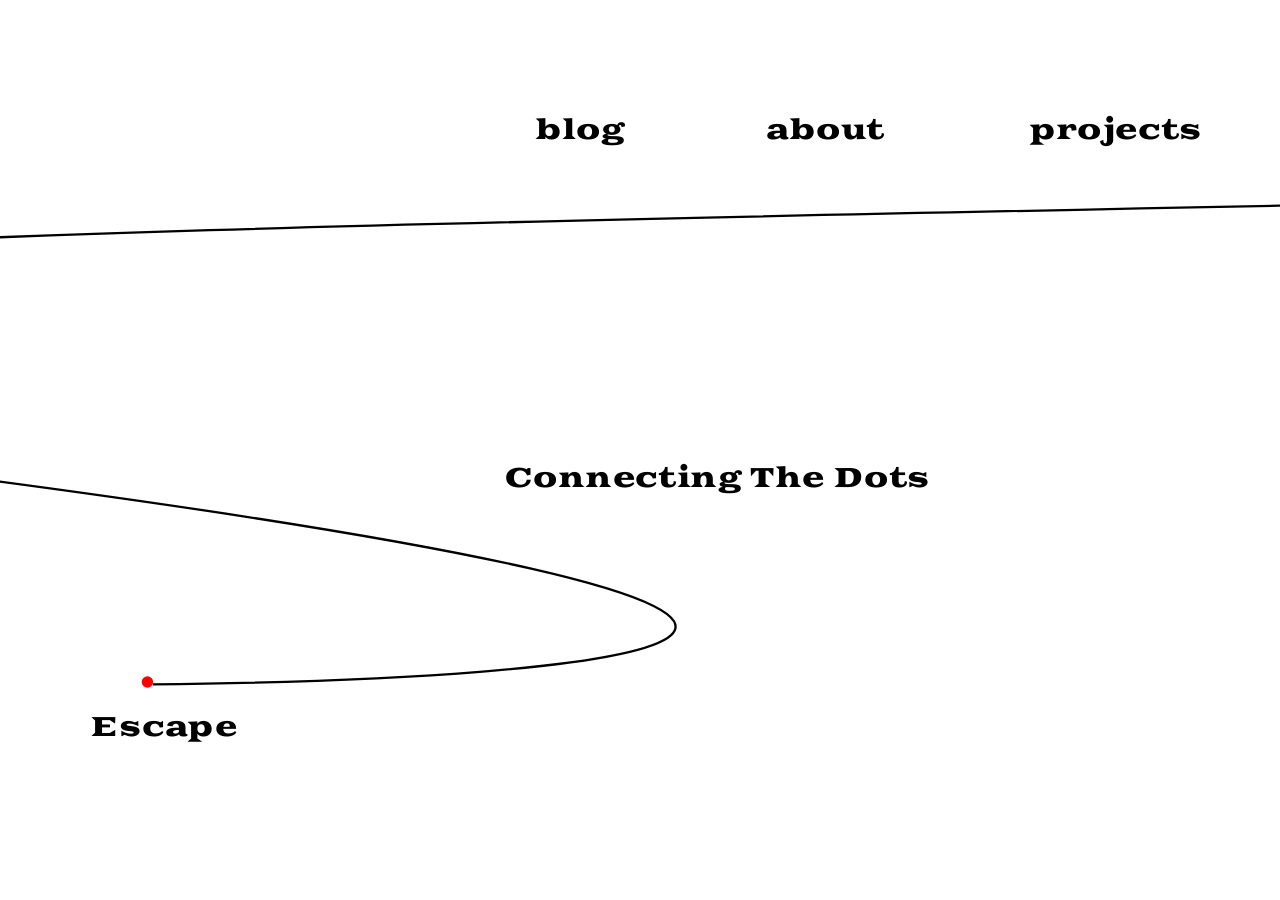
<file: pages/index.html>
<!DOCTYPE html>
<html lang="en">
<head>
  <meta charset="UTF-8">
  <meta name="viewport" content="width=device-width, initial-scale=1.0">
  <title>Home</title>
  <link rel="preconnect" href="https://fonts.googleapis.com">
  <link rel="preconnect" href="https://fonts.gstatic.com" crossorigin>
  <link href="https://fonts.googleapis.com/css2?family=Goblin+One&display=swap" rel="stylesheet">
  <style>
    *, *::before, *::after {
      margin: 0;
      padding: 0;
      box-sizing: border-box;
    }

    html, body {
      width: 100%;
      height: 100%;
      overflow: hidden;
      background: white;
    }

    body {
      display: flex;
      align-items: center;
      justify-content: center;
    }

    .home-canvas {
      position: relative;
      width: 560px;
      height: 330px;
      background: white;
      transform-origin: center center;
      overflow: visible;
    }

    /* Nav links */
    .nav-link {
      position: absolute;
      top: 18px;
      font-family: 'Goblin One', serif;
      font-size: 12px;
      color: black;
      line-height: normal;
      white-space: nowrap;
      text-decoration: none;
    }

    .nav-blog     { left: 234px; }
    .nav-about    { left: 335px; }
    .nav-projects { left: 450px; }

    /* "Connecting The Dots" */
    .tagline {
      position: absolute;
      left: 221px;
      top: 170px;
      font-family: 'Goblin One', serif;
      font-size: 12px;
      color: black;
      line-height: normal;
      white-space: nowrap;
    }

    /* Small red dot — Ellipse1 at canvas (62, 264), 5x5 */
    .red-dot {
      position: absolute;
      left: 62px;
      top: 264px;
      width: 5px;
      height: 5px;
      background: red;
      border-radius: 50%;
    }

    /* "Escape" — vector-relative (395.34, 223.5), canvas (40, 279) */
    .escape-text {
      position: absolute;
      left: 40px;
      top: 279px;
      font-family: 'Goblin One', serif;
      font-size: 12px;
      color: black;
      line-height: normal;
      white-space: nowrap;
    }
  </style>
</head>
<body>
  <div class="home-canvas">

    <!-- Vector1: spiral/coil line -->
    <svg style="position:absolute;left:0;top:55.5px;overflow:visible;" width="557" height="268" viewBox="0 0 557 268" fill="none" xmlns="http://www.w3.org/2000/svg">
      <path d="M596.34 267.512L642.34 0.511806C-69.6605 14.5118 -770.66 25.0118 -56.1604 115.512C515.44 187.912 264.006 209.678 66.8396 211.512" stroke="black"/>
    </svg>

    <!-- Nav -->
    <a class="nav-link nav-blog"     href="blog.html">blog</a>
    <a class="nav-link nav-about"    href="about.html">about</a>
    <a class="nav-link nav-projects" href="projects.html">projects</a>

    <!-- Tagline -->
    <p class="tagline">Connecting The Dots</p>

    <!-- Red focal dot -->
    <div class="red-dot"></div>

    <!-- Escape label at spiral tip -->
    <p class="escape-text">Escape</p>

  </div>

  <script>
    function scaleCanvas() {
      const canvas = document.querySelector('.home-canvas');
      const scaleX = window.innerWidth / 560;
      const scaleY = window.innerHeight / 330;
      const scale = Math.min(scaleX, scaleY);
      canvas.style.transform = 'scale(' + scale + ')';
    }

    scaleCanvas();
    window.addEventListener('resize', scaleCanvas);
  </script>
</body>
</html>
</file>
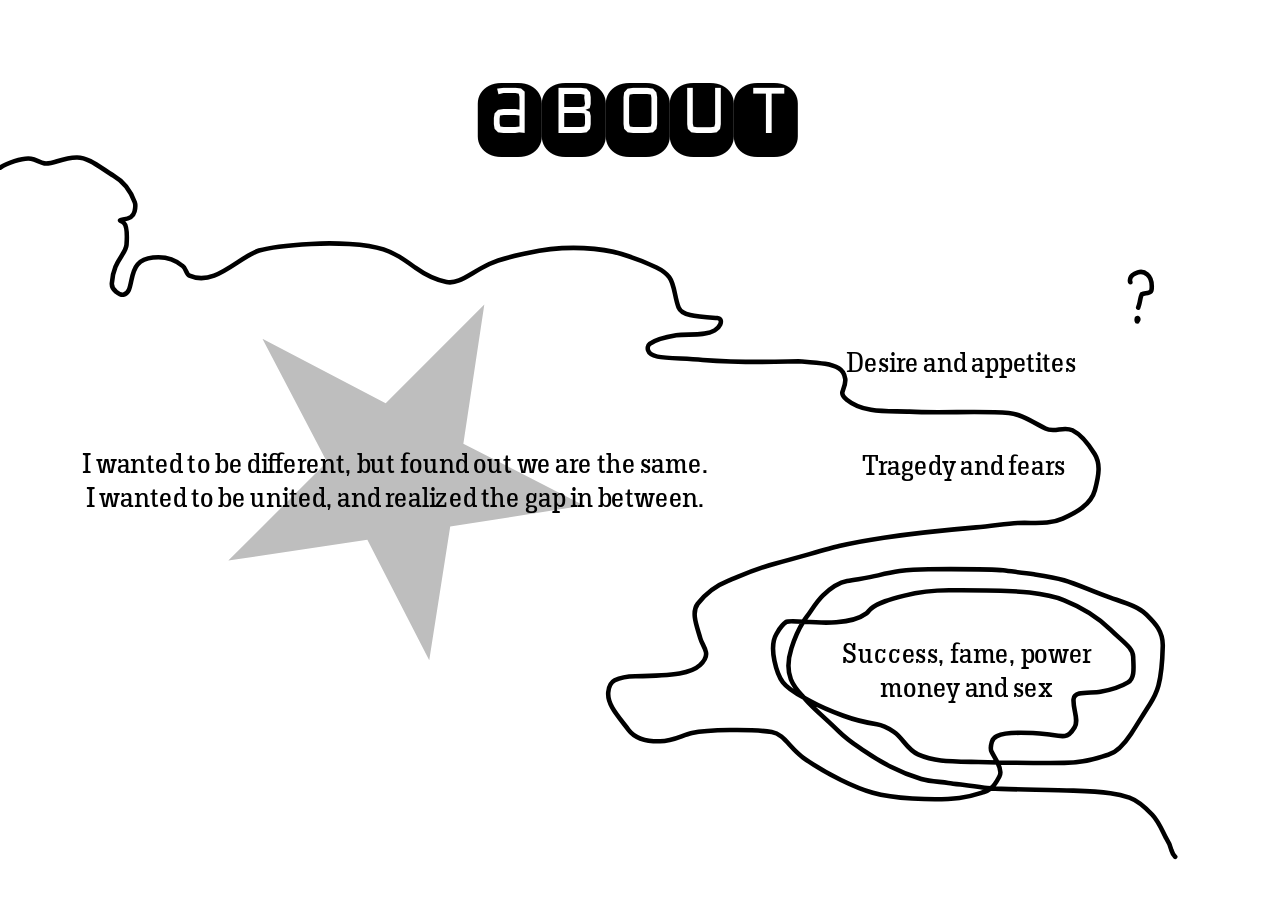
<file: pages/about.html>
<!DOCTYPE html>
<html lang="en">
<head>
  <meta charset="UTF-8">
  <meta name="viewport" content="width=device-width, initial-scale=1.0">
  <title>About</title>
  <link rel="preconnect" href="https://fonts.googleapis.com">
  <link rel="preconnect" href="https://fonts.gstatic.com" crossorigin>
  <link href="https://fonts.googleapis.com/css2?family=Monofett&family=Hermeneus+One&display=swap" rel="stylesheet">
  <style>
    *, *::before, *::after {
      margin: 0;
      padding: 0;
      box-sizing: border-box;
    }

    html, body {
      width: 100%;
      height: 100%;
      overflow: hidden;
      background: white;
    }

    body {
      display: flex;
      align-items: center;
      justify-content: center;
    }

    .about-canvas {
      position: relative;
      width: 560px;
      height: 360px;
      background: white;
      transform-origin: center center;
      overflow: visible;
    }

    /* Gray 5-point star, rotated -45° */
    .star-container {
      position: absolute;
      left: 56px;
      top: 73px;
      width: 234.052px;
      height: 234.052px;
      display: flex;
      align-items: center;
      justify-content: center;
      z-index: 0;
    }

    .star-inner {
      width: 165px;
      height: 166px;
      transform: rotate(-45deg);
      clip-path: polygon(
        50% 0%,   61% 35%,  98% 35%,
        68% 57%,  79% 91%,  50% 70%,
        21% 91%,  32% 57%,   2% 35%,
        39% 35%
      );
      background: #BEBEBE;
    }

    /* "about" title — Monofett 48px */
    .about-title {
      position: absolute;
      left: 209px;
      top: 5px;
      font-family: 'Monofett', monospace;
      font-size: 48px;
      color: black;
      line-height: normal;
      white-space: nowrap;
      z-index: 2;
    }

    /* Text blocks — Hermeneus One 12px, centered via translateX(-50%) */
    .text-block {
      position: absolute;
      font-family: 'Hermeneus One', serif;
      font-size: 12px;
      font-style: normal;
      color: black;
      text-align: center;
      line-height: normal;
      white-space: nowrap;
      z-index: 2;
    }

    .text-block p { margin: 0; }

    /* "Desire and appetites / Tragedy and fears" — center at canvas x=421.5 */
    .text-desire {
      left: 421.5px;
      top: 104px;
      transform: translateX(-50%);
      white-space: pre;
    }

    /* Long identity quote — center at canvas x=173 */
    .text-quote {
      left: 173px;
      top: 178px;
      transform: translateX(-50%);
    }

    /* "Success, fame, power / money and sex" — center at canvas x=423 */
    .text-success {
      left: 423px;
      top: 261px;
      transform: translateX(-50%);
    }
  </style>
</head>
<body>
  <div class="about-canvas">

    <!-- Gray rotated star — behind the squiggly line -->
    <div class="star-container">
      <div class="star-inner"></div>
    </div>

    <!-- Vector3 + Vector4 (?) + Vector5 (dot): squiggly illustration -->
    <svg style="position:absolute;left:0.16px;top:50.82px;z-index:1;overflow:visible;" width="516" height="307" viewBox="0 0 516 307" fill="none" xmlns="http://www.w3.org/2000/svg">
      <path d="M494.574 55.5547C494.351 55.5547 494.236 54.9964 494.515 53.8715C494.853 52.5104 496.486 51.8365 497.834 51.329C499.521 50.6938 501.111 51.4914 501.955 52.2222C503.721 53.7513 504.047 56.5561 503.824 58.7535C503.734 59.6352 503.154 59.9461 502.645 60.1186C501.621 60.4657 500.444 60.4028 499.542 60.8511C499.087 61.746 498.861 62.991 498.636 64.2851C498.522 64.9093 498.411 65.4676 497.957 66.7193M497.619 72.8092C497.507 72.8092 497.396 72.8092 497.338 72.4742C497.281 72.1393 497.281 71.4694 497.504 71.2918C497.727 71.1142 498.174 71.4491 497.957 72.1325M0.160156 5.43459C2.66591 3.71302 9.68084 1.00934 13.5797 1.57838C15.7258 1.89161 17.4785 3.3144 19.4206 3.60325C23.1159 4.15286 26.6195 1.20576 33.5234 1.00356C38.9243 0.845385 44.516 5.9892 49.694 8.98752C54.354 11.6859 57.3894 16.2031 58.9548 20.6284C59.4109 21.9178 59.1534 23.5054 58.8642 24.6724C58.5751 25.8394 57.9969 26.602 57.2171 27.0901C55.6339 28.0813 53.5169 28.156 52.5385 28.5402C52.3561 28.6118 53.4877 28.9244 54.1769 29.5945C55.6928 31.0684 55.6488 35.0654 55.3597 39.2018C55.0587 43.5081 49.4341 46.2326 48.9289 56.1403C48.8248 58.1813 49.7709 58.934 50.7304 59.6974L50.7687 59.7279C51.7412 60.5021 53.0905 61.2647 53.9783 61.0856C58.2901 60.2158 56.4198 52.0559 60.2076 47.8155C61.9889 45.8214 64.2057 45.1061 66.9188 44.8172C74.8942 43.9682 78.2239 47.4111 79.8769 48.4655C81.5277 49.5184 81.3488 52.027 82.8908 52.7087C94.0604 57.6466 104.292 44.5341 113.342 41.7438C119.277 39.9141 128.018 39.3347 136.034 38.8466C146.117 38.2326 160.178 38.7455 167.765 41.2412C173.156 43.0145 176.731 45.6665 181.696 49.2309C186.012 52.3298 190.352 54.5285 195.325 55.502C200.889 56.5909 205.55 51.6631 214.098 47.622C219.339 45.1445 225.012 44.1413 230.94 42.801C248.784 38.767 264.718 41.0563 271.932 43.266C276.978 44.8118 281.283 46.2557 287.217 49.1356C289.876 50.4257 291.616 51.8364 292.781 53.3731C295.188 56.5479 295.126 62.2121 296.87 66.5623C298.284 70.0905 303.603 70.5014 313.083 71.2339L313.782 71.288C315.655 71.4331 315.569 73.0038 315.087 74.0696C314.605 75.1355 313.642 76.0887 312.663 76.6751C308.097 79.4121 300.406 78.0298 295.824 78.8011C291.622 79.5084 287.358 80.3407 284.233 82.5475C283.373 83.1546 283.257 84.558 283.541 85.4332C284.783 89.2719 291.984 88.4286 307.485 89.5841C330.784 91.3207 347.291 89.9711 350.781 90.26L350.894 90.2693C359.762 91.0032 363.654 91.3253 366.958 93.2381C368.634 94.2085 369.498 95.9331 369.79 97.854C370.08 99.756 369.311 101.52 368.628 103.342C368.254 104.341 368.908 105.737 370.456 106.996C378.305 113.382 389.889 111.734 397.891 112.213C411.324 113.018 428.731 111.734 441.321 112.788C445.92 113.173 450.085 115.766 457.378 119.616C461.274 121.674 465.272 118.47 469.171 120.391C473.332 122.441 476.182 126.35 478.91 130.781C481.476 134.948 480.867 139.637 479.027 146.561C477.28 153.135 470.377 156.587 464.924 159.002C458.593 161.806 452.655 160.643 445.267 160.934C439.974 161.143 434.946 162.179 427.072 162.858C414.067 163.979 402.494 165.068 386.682 167.379C379.275 168.461 371.864 169.886 367.083 171.041C362.172 172.228 348.57 176.218 339.348 178.644C329.903 181.129 324.354 183.936 318.513 186.25C312.282 188.718 307.801 192.983 305.257 196.258C302.139 200.274 305.242 207.033 306.414 211.47C306.919 213.385 308.362 215.132 308.849 217.437C309.327 219.695 307.789 221.684 306.235 223.125C302.453 226.634 295.535 227.657 277.965 227.949C272.946 228.032 270.799 228.813 268.953 229.772C267.061 230.755 266.313 232.851 266.117 234.962C265.608 240.453 270.384 245.358 275.054 251.517C278.384 255.909 283.619 256.543 288.777 256.453C294.578 256.352 298.607 253.666 302.705 252.793C309.376 251.373 328.501 250.962 337.651 252.398C342.965 253.231 345.533 259.42 351.462 263.651C361.999 271.173 374.679 276.924 381.846 278.978C387.236 280.523 391.092 281.003 399.141 281.483C420.068 282.729 425.939 280.044 430.521 278.603C431.707 278.23 432.669 277.685 433.465 277.048M433.465 277.048C435.456 275.454 436.413 273.283 437.247 271.777C438.232 269.998 437.559 267.984 436.369 265.682M433.465 277.048C432.272 276.966 431.305 276.872 430.615 276.763C424.561 275.804 418.783 275.225 414.85 274.645C410.951 274.07 406.984 274.026 403.069 272.912C398.288 271.552 393.487 269.558 389.734 267.612C385.835 265.59 382.18 263.522 378.248 260.774C374.936 258.461 371.249 256.35 366.852 252.002C361.292 246.502 355.729 242.015 352.452 238.143C352.25 237.904 352.028 237.658 351.791 237.402M433.465 277.048C440.957 277.562 457.335 277.603 469.635 278.016C484.745 278.524 489.406 279.455 494.091 281.093C498.118 282.5 501.485 285.81 504.125 288.597C506.897 291.523 508.308 295.238 510.162 298.802C511.228 300.437 512.017 302.176 512.501 304.097C512.793 305.065 513.179 306.018 514.16 307M436.369 265.682C435.638 264.265 434.71 262.739 433.854 261.092C433.171 259.779 433.556 257.929 433.941 256.664C434.327 255.399 435.098 254.636 436.169 254.148C440.958 251.967 451.008 252.695 458.07 253.365C460.486 253.595 463.134 254.428 465.856 254.142C467.979 253.919 469.179 251.933 470.152 250.301C472.092 247.045 469.384 242.701 469.667 238.076C469.911 234.098 477.339 235.56 481.436 234.789C485.31 234.06 489.605 233.064 493.51 230.655C496.702 228.686 495.855 223.636 495.764 219.396C495.682 215.544 491.392 213.041 485.954 207.657C479.39 201.157 470.984 196.877 465.599 194.736C460.816 192.835 456.16 192.035 450.421 191.365C446.982 190.964 433.48 190.302 415.183 190.398C405.699 190.447 400.683 191.458 395.706 192.703C389.125 194.349 384.515 195.687 381.095 198.379C380.281 199.02 379.831 199.915 379.051 200.499C372.404 205.473 359.675 204.663 351.444 204.148M436.369 265.682C432.51 265.608 429.673 265.536 428.053 265.5C414.83 265.208 409.054 265.377 401.603 262.123C396.734 259.997 394.821 254.709 391.197 252.398C389.544 251.343 386.951 249.577 383.595 249.032C378.826 248.258 374.831 247.43 368.993 245.274C364.025 243.44 359.06 241.374 354.589 238.917C353.675 238.414 352.733 237.913 351.791 237.402M436.369 265.682C443.245 265.813 453.369 265.948 465.648 265.887C475.429 265.839 480.061 263.683 484.842 262.328C489.292 261.067 492.339 256.947 494.876 253.097C497.734 248.76 499.932 245.012 503.051 240.196C505.939 235.738 508.308 231.528 508.711 214.826C508.883 207.671 504.441 203.994 501.322 200.808C498.055 197.471 492.374 195.895 485.765 193.587C477.021 190.533 471.743 187.807 465.508 185.975C461.451 184.784 457.545 184.177 452.764 183.435L452.363 183.373C447.581 182.63 442.924 182.214 438.827 181.64C436.866 181.364 424.327 181.059 406.226 181.154C395.789 181.209 390.356 182.399 384.223 183.846C379.492 184.963 375.17 185.484 370.588 186.351C366.407 187.141 363.091 189.713 360.068 192.602C357.221 195.323 355.299 198.76 352.96 201.94C352.439 202.648 351.935 203.379 351.444 204.148M351.444 204.148C347.57 203.906 344.693 203.729 343.915 204.251C341.754 205.703 340.691 207.819 339.718 209.451C336.006 215.68 340.089 227.449 342.525 230.635C344.637 233.397 348.216 235.465 351.791 237.402M351.444 204.148C349.553 207.116 347.868 210.669 346.24 215.782C342.221 228.404 348.484 233.836 351.791 237.402" stroke="black" stroke-width="2" stroke-linecap="round"/>
    </svg>

    <!-- "about" title -->
    <p class="about-title">about</p>

    <!-- Text: Desire and appetites / Tragedy and fears -->
    <div class="text-block text-desire">
      <p>Desire and appetites </p>
      <p>Tragedy and fears</p>
    </div>

    <!-- Text: identity quote -->
    <div class="text-block text-quote">
      <p>I wanted to be different, but found out we are the same.</p>
      <p>I wanted to be united, and realized the gap in between.</p>
    </div>

    <!-- Text: Success, fame, power -->
    <div class="text-block text-success">
      <p>Success, fame, power</p>
      <p>money and sex</p>
    </div>

  </div>

  <script>
    function scaleCanvas() {
      const canvas = document.querySelector('.about-canvas');
      const scaleX = window.innerWidth / 560;
      const scaleY = window.innerHeight / 360;
      const scale = Math.min(scaleX, scaleY);
      canvas.style.transform = 'scale(' + scale + ')';
    }

    scaleCanvas();
    window.addEventListener('resize', scaleCanvas);
  </script>
</body>
</html>
</file>
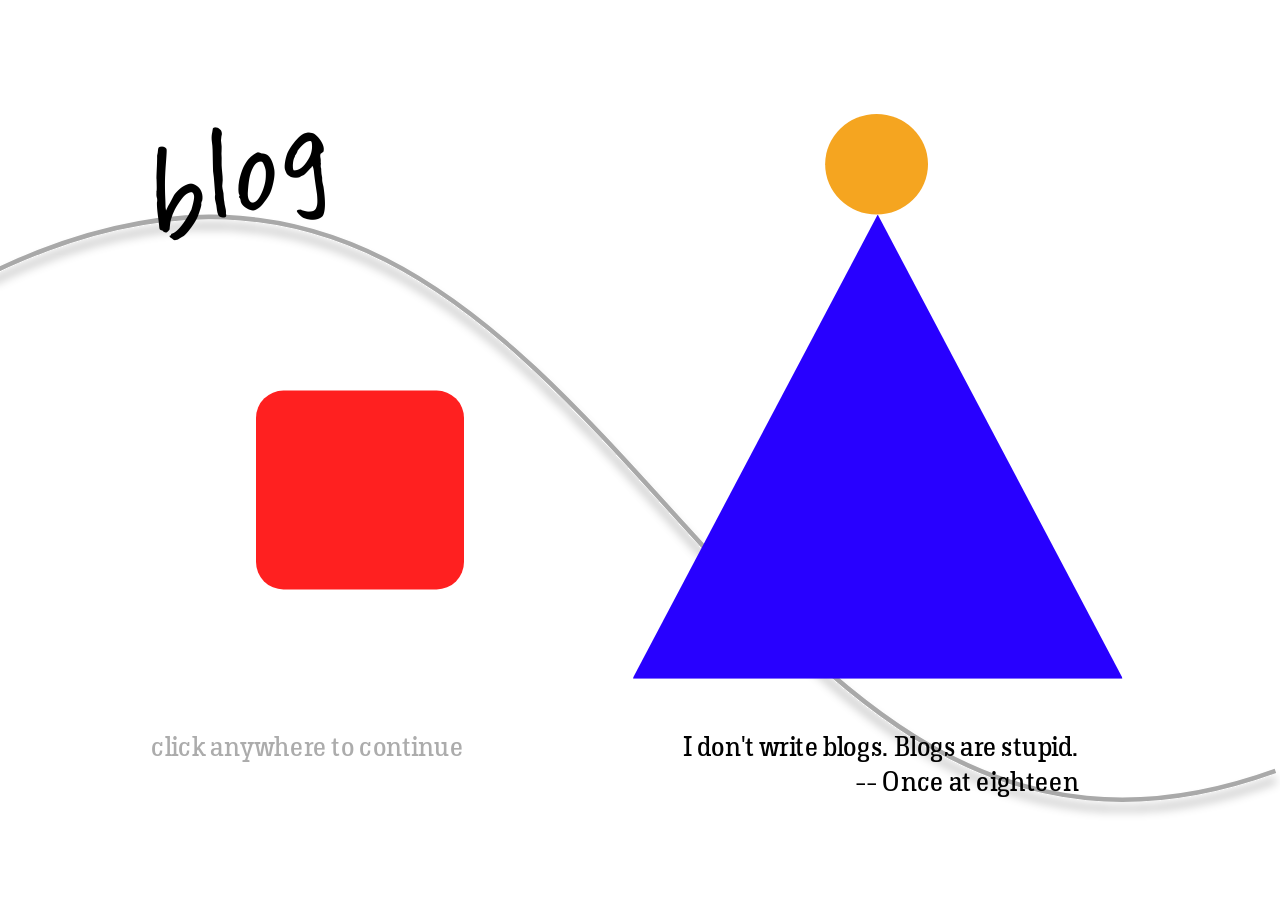
<file: pages/blog.html>
<!DOCTYPE html>
<html lang="en">
<head>
  <meta charset="UTF-8">
  <meta name="viewport" content="width=device-width, initial-scale=1.0">
  <title>Blog</title>
  <link rel="preconnect" href="https://fonts.googleapis.com">
  <link rel="preconnect" href="https://fonts.gstatic.com" crossorigin>
  <link href="https://fonts.googleapis.com/css2?family=Caveat&family=Hermeneus+One&display=swap" rel="stylesheet">
  <style>
    *, *::before, *::after {
      margin: 0;
      padding: 0;
      box-sizing: border-box;
    }

    html, body {
      width: 100%;
      height: 100%;
      overflow: hidden;
      background: white;
    }

    body {
      display: flex;
      align-items: center;
      justify-content: center;
      cursor: pointer;
    }

    .blog-canvas {
      position: relative;
      width: 560px;
      height: 320px;
      background: white;
      transform-origin: center center;
      overflow: visible;
    }

    /* "blog" title */
    .blog-title-wrapper {
      position: absolute;
      left: 37px;
      top: -4px;
      width: 121.113px;
      height: 85.859px;
      display: flex;
      align-items: center;
      justify-content: center;
      overflow: visible;
    }

    .blog-title {
      font-family: 'Caveat', cursive;
      font-size: 64px;
      font-weight: 400;
      color: black;
      line-height: normal;
      transform: rotate(-21.18deg);
      white-space: nowrap;
      display: block;
    }

    /* Red rounded rectangle */
    .shape-rect {
      position: absolute;
      left: 112px;
      top: 134px;
      width: 91px;
      height: 87px;
      background: #FF2020;
      border-radius: 12px;
    }

    /* Blue triangle */
    .shape-triangle {
      position: absolute;
      left: 260px;
      top: 57px;
      width: 248px;
      height: 271px;
    }

    .shape-triangle-inner {
      position: absolute;
      left: 6.7%;
      right: 6.7%;
      top: 0;
      bottom: 25%;
      background: #2800FF;
      clip-path: polygon(50% 0%, 0% 100%, 100% 100%);
    }

    /* Orange circle */
    .shape-circle {
      position: absolute;
      left: 361px;
      top: 13px;
      width: 45px;
      height: 44px;
      background: #F5A520;
      border-radius: 50%;
    }

    /* Quote text */
    .quote-text {
      position: absolute;
      left: 472px;
      top: 282px;
      transform: translateX(-100%);
      font-family: 'Hermeneus One', serif;
      font-size: 12px;
      font-style: normal;
      color: black;
      text-align: right;
      line-height: normal;
      white-space: nowrap;
    }

    .quote-text p {
      margin: 0;
    }

    /* "click anywhere to continue" */
    .continue-text {
      position: absolute;
      left: 203px;
      top: 282px;
      transform: translateX(-100%);
      font-family: 'Hermeneus One', serif;
      font-size: 12px;
      font-style: normal;
      color: #acacac;
      text-align: right;
      line-height: normal;
      white-space: nowrap;
      margin: 0;
    }
  </style>
</head>
<body>
  <div class="blog-canvas">

    <!-- Vector2: sweeping arc with drop shadow -->
    <svg style="position:absolute;left:-2px;top:57px;overflow:visible;" width="557" height="265" viewBox="0 0 557 265" fill="none" xmlns="http://www.w3.org/2000/svg">
      <g filter="url(#filter0_d_8_88)">
        <path d="M-2 25.4884C270.914 -105.323 307.302 334.924 560 243.356" stroke="#A9A9A9" stroke-width="2"/>
      </g>
      <defs>
        <filter id="filter0_d_8_88" x="-6.43225" y="0" width="570.773" height="265" filterUnits="userSpaceOnUse" color-interpolation-filters="sRGB">
          <feFlood flood-opacity="0" result="BackgroundImageFix"/>
          <feColorMatrix in="SourceAlpha" type="matrix" values="0 0 0 0 0 0 0 0 0 0 0 0 0 0 0 0 0 0 127 0" result="hardAlpha"/>
          <feOffset dy="4"/>
          <feGaussianBlur stdDeviation="2"/>
          <feComposite in2="hardAlpha" operator="out"/>
          <feColorMatrix type="matrix" values="0 0 0 0 0 0 0 0 0 0 0 0 0 0 0 0 0 0 0.25 0"/>
          <feBlend mode="normal" in2="BackgroundImageFix" result="effect1_dropShadow_8_88"/>
          <feBlend mode="normal" in="SourceGraphic" in2="effect1_dropShadow_8_88" result="shape"/>
        </filter>
      </defs>
    </svg>

    <!-- "blog" title -->
    <div class="blog-title-wrapper">
      <span class="blog-title">blog</span>
    </div>

    <!-- Red rounded rectangle -->
    <div class="shape-rect"></div>

    <!-- Blue triangle -->
    <div class="shape-triangle">
      <div class="shape-triangle-inner"></div>
    </div>

    <!-- Orange circle -->
    <div class="shape-circle"></div>

    <!-- Quote -->
    <div class="quote-text">
      <p>I don't write blogs. Blogs are stupid.</p>
      <p>-- Once at eighteen</p>
    </div>

    <!-- Continue prompt -->
    <p class="continue-text">click anywhere to continue</p>

  </div>

  <script>
    function scaleCanvas() {
      const canvas = document.querySelector('.blog-canvas');
      const scaleX = window.innerWidth / 560;
      const scaleY = window.innerHeight / 320;
      const scale = Math.min(scaleX, scaleY);
      canvas.style.transform = 'scale(' + scale + ')';
    }

    scaleCanvas();
    window.addEventListener('resize', scaleCanvas);

    document.body.addEventListener('click', function () {
      // TODO: navigate to blog content
    });
  </script>
</body>
</html>
</file>
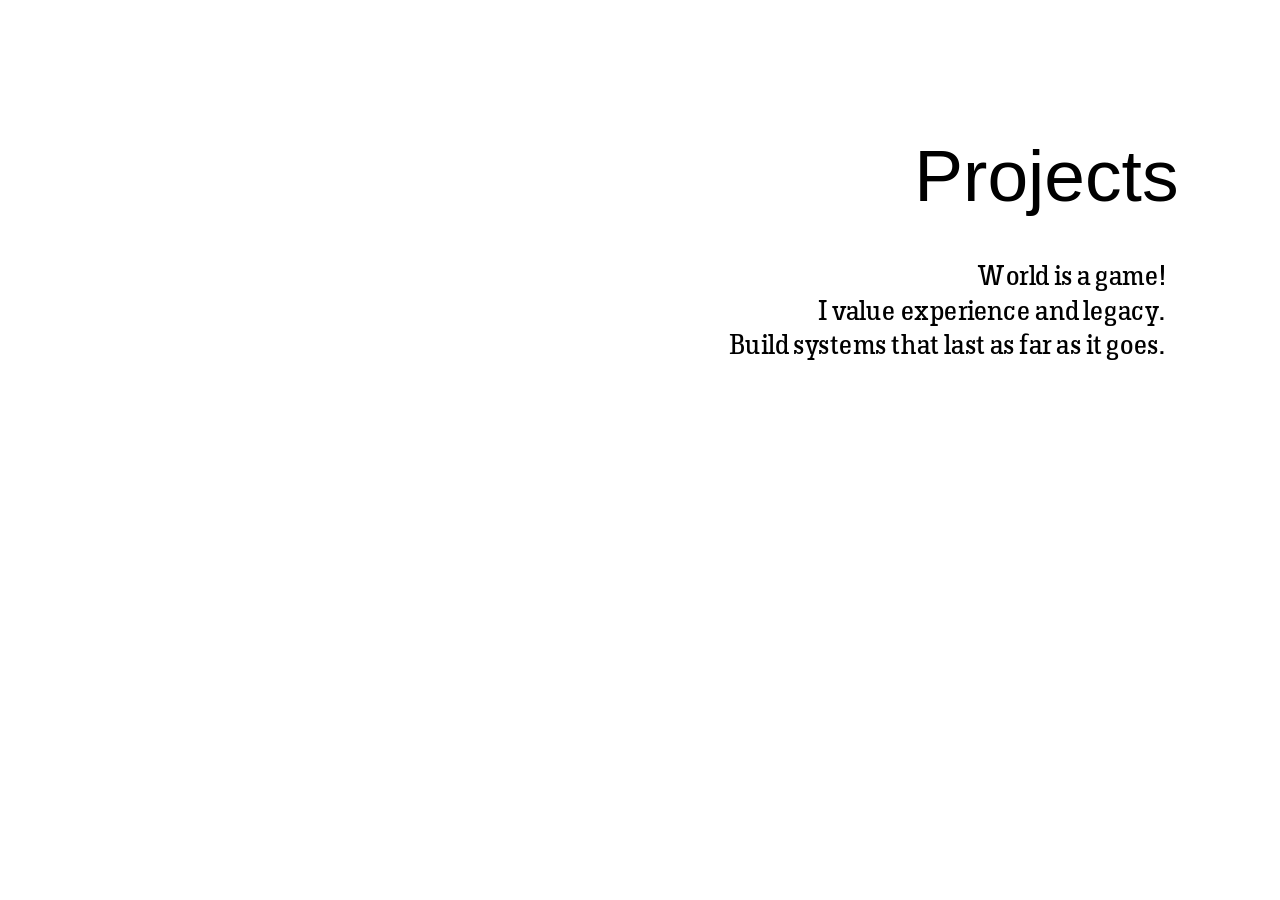
<file: pages/projects.html>
<!DOCTYPE html>
<html lang="en">
<head>
  <meta charset="UTF-8">
  <meta name="viewport" content="width=device-width, initial-scale=1.0">
  <title>Projects</title>
  <link rel="preconnect" href="https://fonts.googleapis.com">
  <link rel="preconnect" href="https://fonts.gstatic.com" crossorigin>
  <link href="https://fonts.googleapis.com/css2?family=Hermeneus+One&display=swap" rel="stylesheet">
  <style>
    *, *::before, *::after {
      margin: 0;
      padding: 0;
      box-sizing: border-box;
    }

    html, body {
      width: 100%;
      height: 100%;
      overflow: hidden;
      background: white;
    }

    body {
      display: flex;
      align-items: center;
      justify-content: center;
    }

    .projects-canvas {
      position: relative;
      width: 560px;
      height: 320px;
      background: white;
      transform-origin: center center;
    }

    /* "Projects" — Impact 32px, left:400, top:22, w:121, h:34 */
    .projects-title {
      position: absolute;
      left: 400px;
      top: 22px;
      width: 121px;
      height: 34px;
      font-family: Impact, 'Impact Regular', sans-serif;
      font-size: 32px;
      font-style: normal;
      font-weight: 400;
      color: black;
      line-height: normal;
    }

    /* Quote block — Hermeneus One 12px, right-aligned, right edge at 510px */
    .quote-block {
      position: absolute;
      left: 510px;
      top: 76px;
      transform: translateX(-100%);
      font-family: 'Hermeneus One', serif;
      font-size: 12px;
      font-style: normal;
      color: black;
      text-align: right;
      line-height: normal;
      white-space: nowrap;
    }

    .quote-block p {
      margin: 0;
    }
  </style>
</head>
<body>
  <div class="projects-canvas">

    <p class="projects-title">Projects</p>

    <div class="quote-block">
      <p>World is a game!</p>
      <p>I value experience and legacy.</p>
      <p>Build systems that last as far as it goes.</p>
    </div>

  </div>

  <script>
    function scaleCanvas() {
      const canvas = document.querySelector('.projects-canvas');
      const scaleX = window.innerWidth / 560;
      const scaleY = window.innerHeight / 320;
      const scale = Math.min(scaleX, scaleY);
      canvas.style.transform = 'scale(' + scale + ')';
    }

    scaleCanvas();
    window.addEventListener('resize', scaleCanvas);
  </script>
</body>
</html>
</file>
